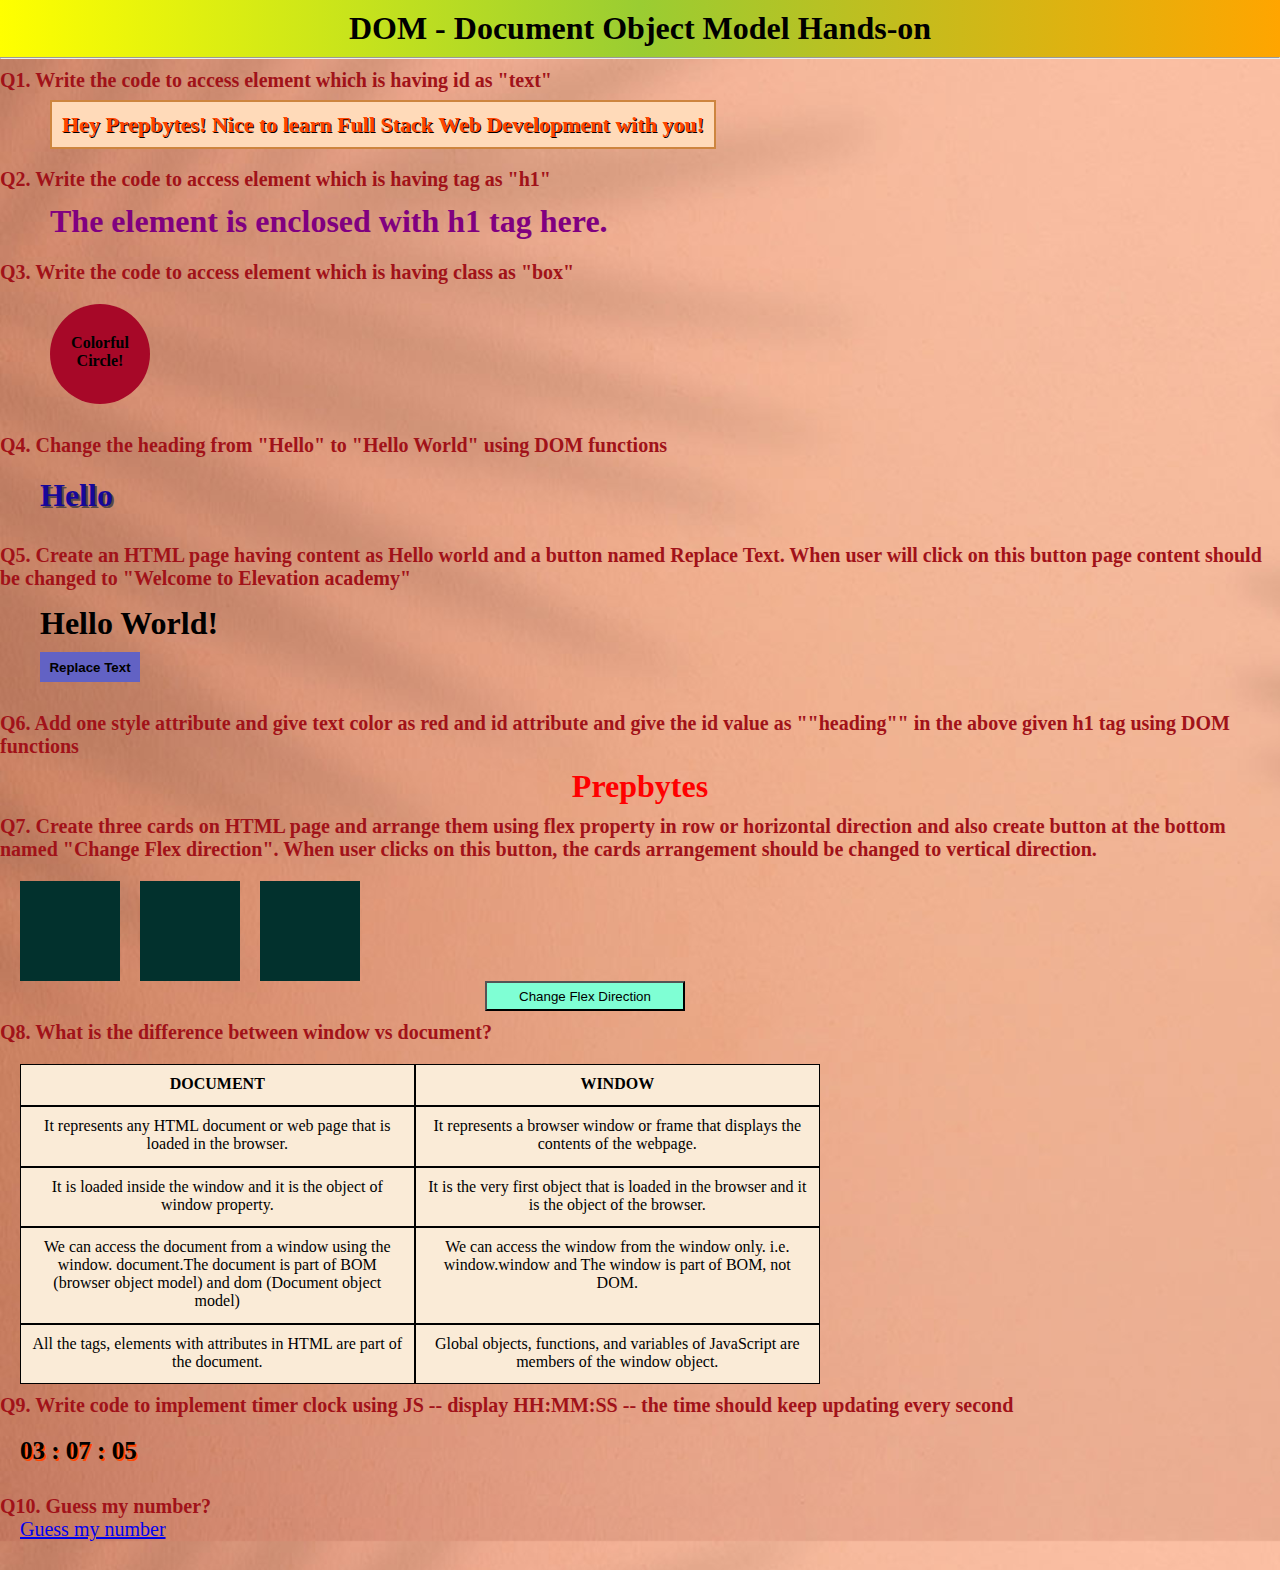
<file: index.html>
<!DOCTYPE html>
<html lang="en">

<head>
    <meta charset="UTF-8">
    <meta http-equiv="X-UA-Compatible" content="IE=edge">
    <meta name="viewport" content="width=device-width, initial-scale=1.0">
    <title>Document</title>
    <link rel="stylesheet" href="./styles.css">
</head>

<body>
    <h1 class="topheader">DOM - Document Object Model Hands-on</h1>
    <hr>
    <div class="content1">
        <p>Q1. Write the code to access element which is having id as "text"</p>
        <span id="text">Hey Prepbytes! Nice to learn Full Stack Web Development with you!</span>
    </div>

    <div class="content2">
        <p>Q2. Write the code to access element which is having tag as "h1"</p>
        <h1 class="q2">The element is enclosed with h1 tag here.</h1>
    </div>

    <div class="content3">
        <p>Q3. Write the code to access element which is having class as "box"</p>
        <div class="box"></div>
    </div>

    <div class="content4">
        <p>Q4. Change the heading from "Hello" to "Hello World" using DOM functions</p>
        <h1 id="changetext">Hello</h1>
    </div>

    <div class="content5">
        <p>Q5. Create an HTML page having content as Hello world and a button named Replace Text. When user will click
            on this button page content should be changed to "Welcome to Elevation academy"</p>
        <h1 id="q5">Hello World!</h1>
        <button id="replacetext" onclick="replacetext()">Replace Text</button>
    </div>

    <div class="content6">
        <p>Q6. Add one style attribute and give text color as red and id attribute and give the id value as ""heading""
            in the
            above given h1 tag using DOM functions</p>
        <h1 id="heading">Prepbytes</h1>
    </div>
    <p>Q7. Create three cards on HTML page and arrange them using flex property in row or horizontal direction and
        also create button at the bottom named "Change Flex direction". When user clicks on this button, the cards
        arrangement should be changed to vertical direction.
    </p>
    <div class="content7">
        <div class="box1"></div>
        <div class="box1"></div>
        <div class="box1"></div>
        <button class="directionchange" onclick="directionchange()">Change Flex Direction</button>
    </div>

    <p>Q8. What is the difference between window vs document?</p>
    <div class="content8">
        <div class="line1 one"></div>
        <div class="line1 two"></div>
        <div class="line1"></div>
        <div class="line1"></div>
        <div class="line1"></div>
        <div class="line1"></div>
        <div class="line1"></div>
        <div class="line1"></div>
        <div class="line1"></div>
        <div class="line1"></div>
    </div>

    <p>Q9. Write code to implement timer clock using JS -- display HH:MM:SS -- the time should keep updating every
        second</p>
    <div id="clock">00 : 00 : 00</div>

    <p>Q10. Guess my number?</p>
    <a href="./index2.html">Guess my number</a>
    <script src="./script.js"></script>
</body>

</html>
</file>
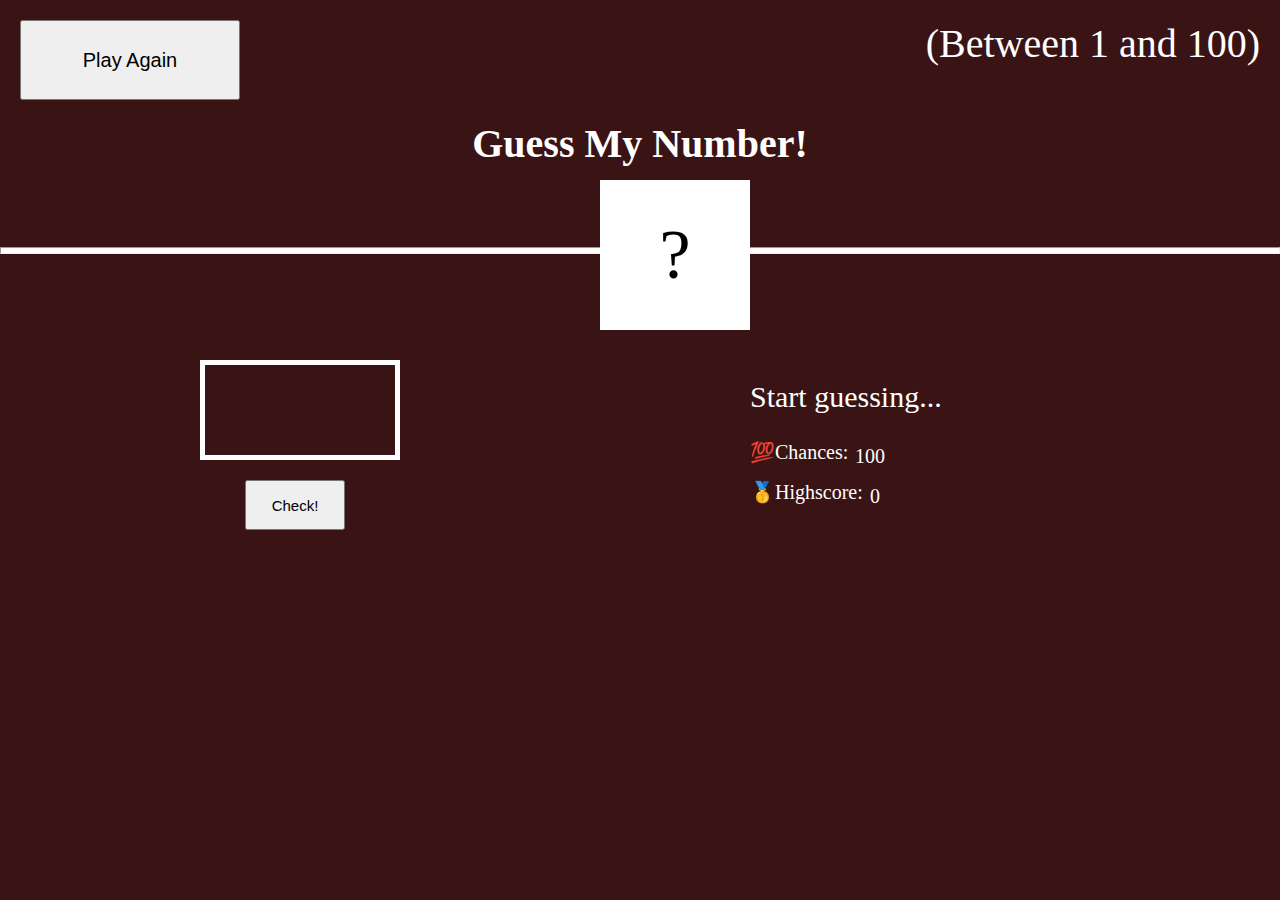
<file: index2.html>
<!DOCTYPE html>
<html lang="en">
<head>
    <meta charset="UTF-8">
    <meta http-equiv="X-UA-Compatible" content="IE=edge">
    <meta name="viewport" content="width=device-width, initial-scale=1.0">
    <title>Guess My Number!</title>
    <link rel="stylesheet" href="./style.css">
</head>
<body>
    <button class="play" onclick="reload()">Play Again</button>
    <div class="hint">(Between 1 and 100)</div>
    <div class="header">Guess My Number!</div>
    <hr>
    <div class="box">?</div>
    <div id="message">Start guessing...</div>
    <div class="chances">💯Chances:
        <div id="chance">100</div>
    </div>
    <div class="highscore">🥇Highscore:
        <div id="score">0</div>
    </div>
    <input type="number" id="number" value="">
    <button id="check" onclick="checknumber()">Check!</button>


    <script src="./script.js"></script>
</body>
</html>
</file>
<file: styles.css>
*{
    margin: 0;
    padding: 0;
    box-sizing: border-box;
}
body{
    background-image: url(./bg.jfif);
    background-size: cover;
}
.topheader{
    text-align: center;
    padding-top: 10px;
    padding-bottom: 10px;
    background: linear-gradient(to right, yellow, yellowgreen, orange);
}
p{
    font-size: 20px;
    font-weight: bold;
    color: rgb(161 18 25);
    padding-top: 10px;
}
#text{
    border: 2px solid peru;
    margin-left: 50px;
    position: relative;
    top: 20px;
    font-size: 22px;
    font-weight: bold;
    padding: 10px;
    color: orangered;
    text-shadow: black 1px 1px;
}
.content2{
    position: relative;
    top: 40px;
}
.q2{
    line-height: 60px;
    margin-left: 50px;
}
.content3{
    position: relative;
    top: 40px;
    padding-bottom: 10px;
}
.box{
    height: 100px;
    width: 100px;
    border-radius: 50%;
    background-color: rgb(167, 8, 40);
    animation: anim 2s 2 alternate;
    margin-top: 20px;
    margin-left: 50px;
    text-align: center;
    padding-top: 30px;
    font-weight: bold;
}
@keyframes anim{
    100%{
        height: 130px;
        width: 130px;
        background-color: rgb(219, 49, 100);
    }
}
.content4{
    margin-top: 50px;  
}
#changetext{
    padding-top: 20px;
    padding-left: 40px;
    color: rgb(22, 8, 153);
    text-shadow: rgb(90, 72, 72) 2px 2px;
}
.content5{
    margin-top: 20px;
}
#q5{
    padding-top: 15px;
    padding-left: 40px;
    padding-bottom: 10px;
}
#replacetext{
    height: 30px;
    width: 100px;
    font-weight: bold;
    border: 2px solid rgb(98, 98, 196);
    background-color: rgb(98, 98, 196);
    margin-left: 40px;
}
.content6{
    margin-top: 20px;
}
#heading{
    text-align: center;
    padding-top: 10px;
}
.content7{
    margin-top: 20px;
    margin-left: 20px;
    display: flex;
    gap: 20px;
}
.box1{
    background-color: rgb(2, 49, 45);
    height: 100px;
    width: 100px; 
}
.directionchange{
    height: 30px;
    width: 200px;
    background-color: aquamarine;
    margin-top: 100px;
    margin-left: 105px;
}
.content8{
    display: grid;
    grid-template-columns: auto auto;
    grid-template-rows: auto auto auto auto;
    height: 320px;
    width: 800px;
    background-color: antiquewhite;
    margin-top: 20px;
    margin-left: 20px;
}
.line1{
    text-align: center;
    border: 1px solid black;
    padding: 10px;
}
.one{
    font-weight: bold;
}
.two{
    font-weight: bold;
}
#clock{
    font-size: 25px;
    font-weight: bold;
    text-shadow: orangered 2px 2px;
    margin: 20px;
    text-align: start;
    
}
a{
    font-size: 20px;
    margin-top: 20px;
    margin-left: 20px;
    padding-bottom: 30px;
}
</file>
<file: style.css>
*{
    margin: 0;
    padding: 0;
    box-sizing: border-box;
}
body{
    background-color: rgb(58, 20, 20);
}
.play{
    height: 80px;
    width: 220px;
    font-size: 20px;
    margin: 20px;
}
.hint{
    margin: 20px;
    float: right;
    font-size: 40px;
    color: white;
}
.header{
    text-align: center;
    font-size: 40px;
    font-weight: bold;
    color: white;
}
hr{
    margin-top: 80px;
    height: 7px;
    background-color: white;
}
.box{
    height: 150px;
    width: 150px;
    background-color: white;
    position: absolute;
    left: 600px;
    top: 180px;
    font-size: 70px;
    color: black;
    text-align: center;
    padding-top: 35px;
}
#message{
    color: white;
    font-size: 30px;
    position: absolute;
    left: 750px;
    top: 380px;
}
.chances{
    color: white;
    font-size: 20px;
    position: absolute;
    left: 750px;
    top: 440px;
    display: flex;
}
#chance{
    position: absolute;
    left: 105px;
    top: 5px;
}
#score{
    position: absolute;
    left: 120px;
    top: 5px;
}
.highscore{
    color: white;
    font-size: 20px;
    position: absolute;
    left: 750px;
    top: 480px;
    display: flex;
}
#number{
    height: 100px;
    width: 200px;
    background-color: rgb(58, 20, 20);
    border: 5px solid white;
    position: absolute;
    left: 200px;
    top: 360px;
    font-size: 40px;
    color: white;
    text-align: center;
}
#check{
    font-size: 15px;
    height: 50px;
    width: 100px;
    position: absolute;
    top: 480px;
    left: 245px;
   
}
</file>
